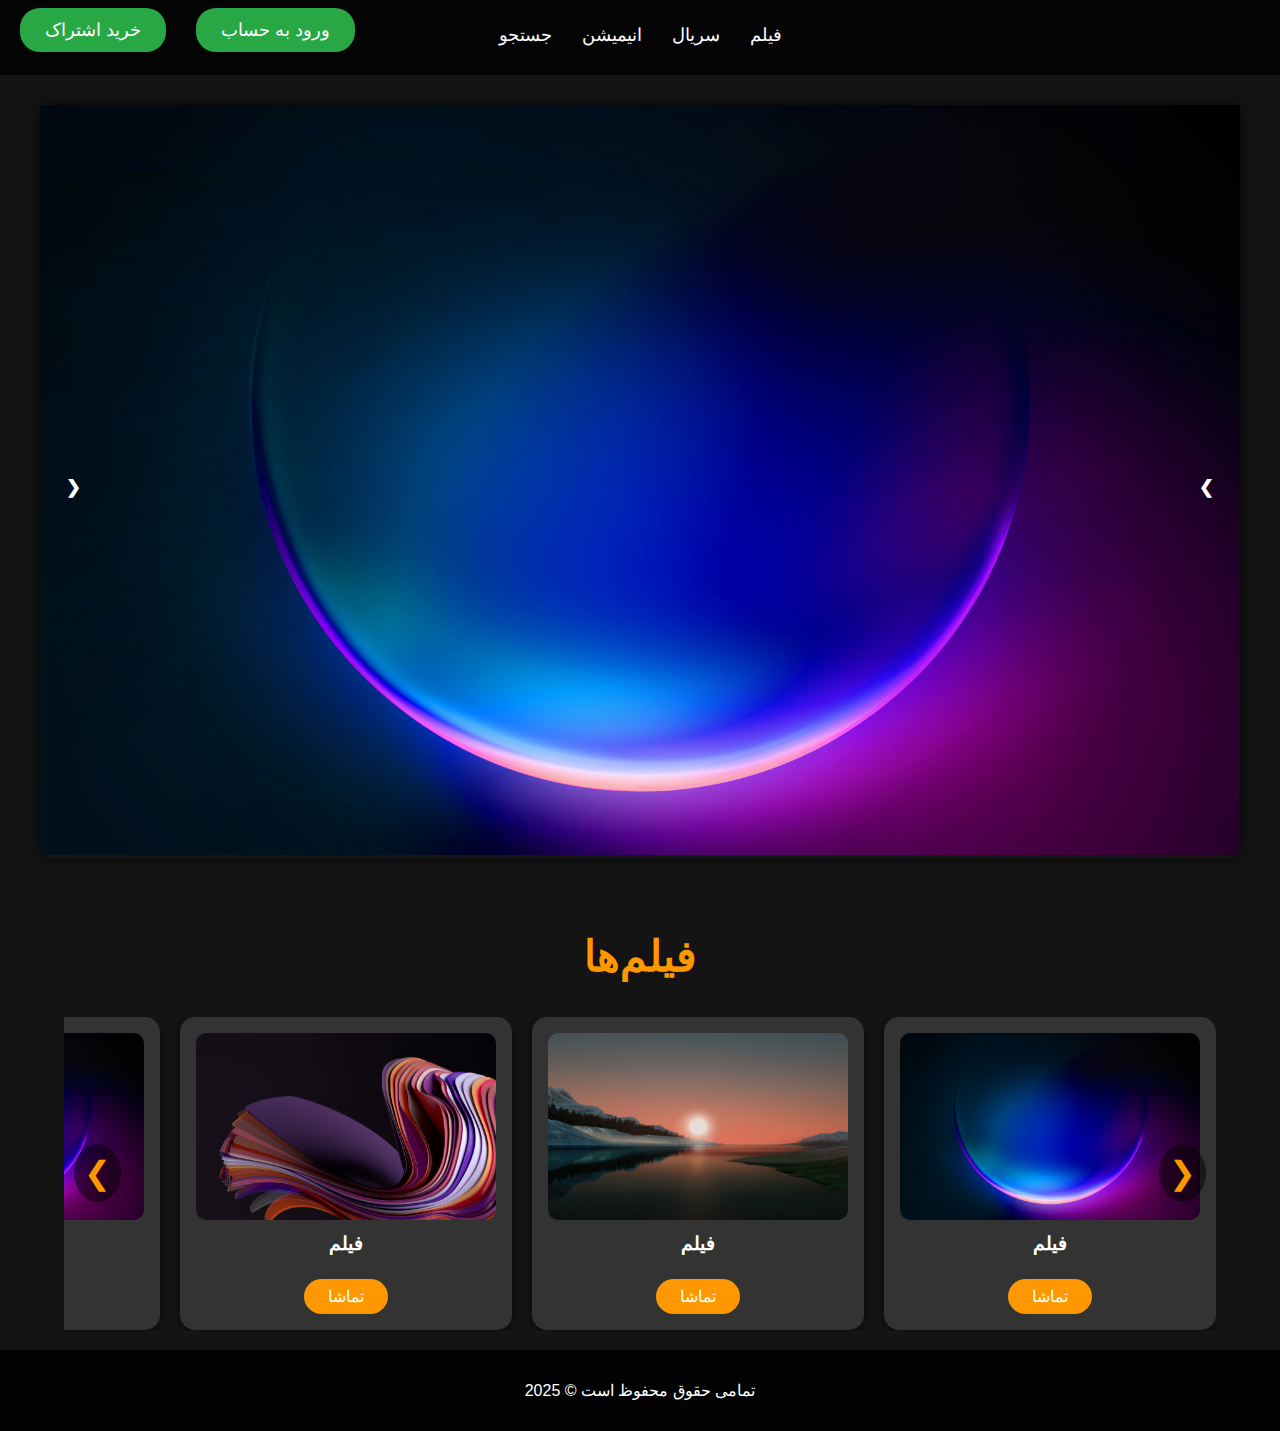
<file: index.html>
<!DOCTYPE html>
<html lang="fa" dir="rtl">

<head>
  <meta charset="UTF-8">
  <meta name="viewport" content="width=device-width, initial-scale=1.0">
  <title>فیلیمو - صفحه اصلی</title>
  <link rel="stylesheet" href="CSS/styles.css">
</head>

<body>

  <!-- هدر -->
  <div class="header" id="header">
    <ul class="header-left">
      <li><a href="pages/login.html">ورود به حساب</a></li>
      <li><a href="#">خرید اشتراک</a></li>
    </ul>
    <ul class="header-right">
      <li><a href="#">فیلم</a></li>
      <li><a href="#">سریال</a></li>
      <li><a href="#">انیمیشن</a></li>
      <li><a href="#" id="search-toggle">جستجو</a></li>
    </ul>
    <div class="search-bar" id="search-bar">
      <input type="text" placeholder="جستجو..." id="search-input">
    </div>
  </div>

  <!-- اسلایدر اول -->
  <div class="slideshow-container slider-1">
    <div class="mySlides slide-1 fade">
      <img src="images/img101.jpg" style="width:100%">
    </div>
    <div class="mySlides slide-1 fade">
      <img src="images/img102.jpg" style="width:100%">
    </div>
    <a class="prev prev-1" onclick="plusSlides1(-1)">&#10094;</a>
    <a class="next next-1" onclick="plusSlides1(1)">&#10095;</a>
  </div>

  <br><br>

  <div class="slider-title">
    <h2>فیلم‌ها</h2>
  </div>
  <div class="carousel-container">
    <div class="carousel">
      <div class="card">
        <img src="images/img101.jpg" alt="عکس">
        <h3>فیلم</h3>
        <a href="https://example.com/luxora"><button>تماشا</button></a>
      </div>
      <div class="card">
        <img src="images/img102.jpg" alt="عکس">
        <h3>فیلم</h3>
        <a href="https://example.com/grandeur"><button>تماشا</button></a>
      </div>
      <div class="card">
        <img src="images/img103.jpg" alt="عکس">
        <h3>فیلم</h3>
        <a href="https://example.com/prestigio"><button>تماشا</button></a>
      </div>
      <div class="card">
        <img src="images/img101.jpg" alt="عکس">
        <h3>فیلم</h3>
        <a href="https://example.com/elite"><button>تماشا</button></a>
      </div>
      <div class="card">
        <img src="images/img104.jpg" alt="عکس">
        <h3>فیلم</h3>
        <a href="https://example.com/elegant"><button>تماشا</button></a>
      </div>
    </div>
    <span class="arrow arrow-prev" onclick="plusSlides(-1)">❯</span>
    <span class="arrow arrow-next" onclick="plusSlides(1)">❮</span>
  </div>




  <footer>
    <p>تمامی حقوق محفوظ است &copy; 2025</p>
  </footer>

  <script src="Script/script.js"></script>
</body>

</html>
</file>
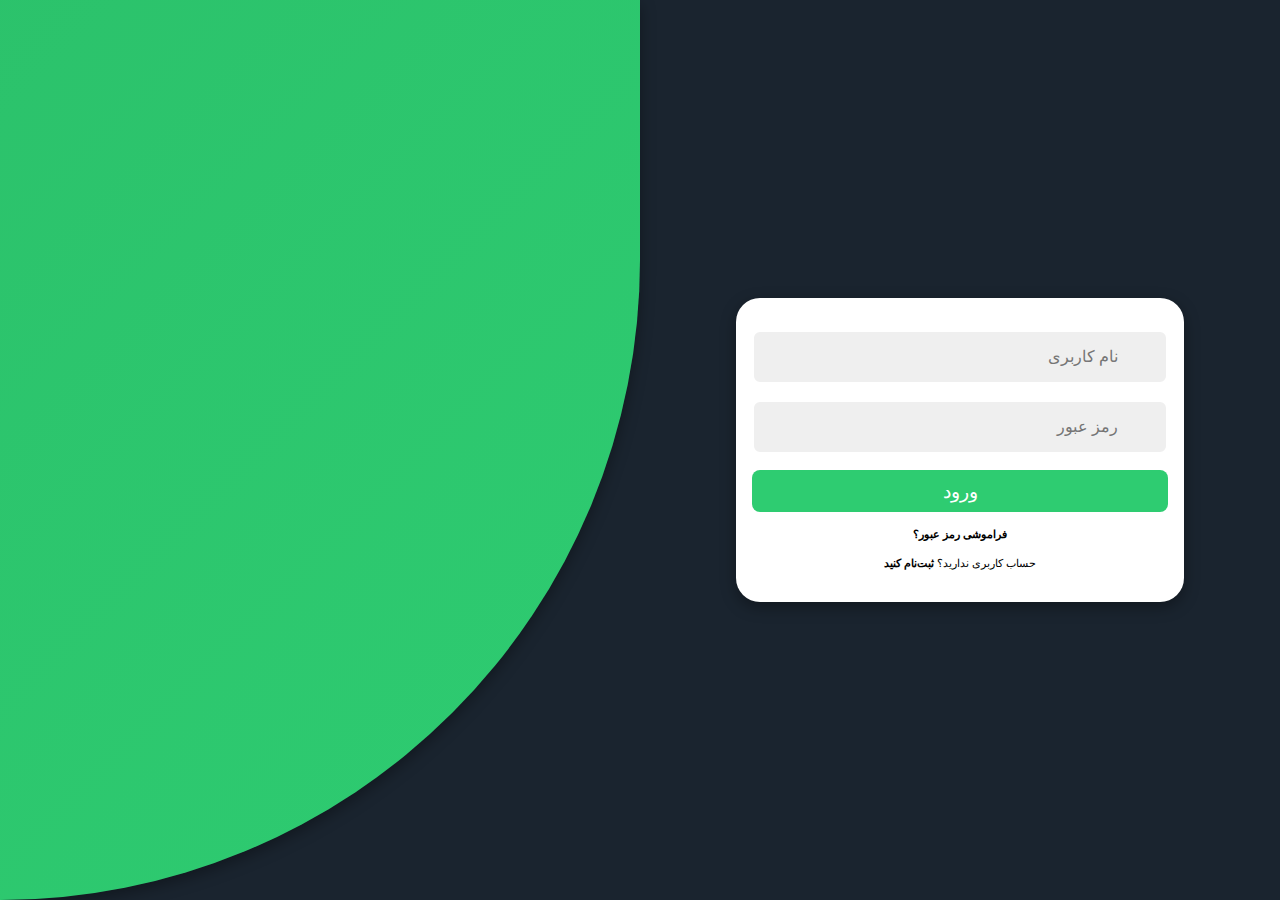
<file: pages/login.html>
<!DOCTYPE html>
<html lang="fa">

<head>
    <meta charset="UTF-8">
    <meta name="viewport" content="width=device-width, initial-scale=1.0">
    <title>فرم ورود و ثبت‌ نام</title>
    <link rel="stylesheet" href="../CSS/loginstyle.css">
    <link rel="stylesheet" href="https://cdnjs.cloudflare.com/ajax/libs/font-awesome/5.15.3/css/all.min.css">
</head>

<body>
  <div id="container" class="container">
    <!-- FORM SECTION -->
    <div class="row">
        <!-- SIGN UP -->
        <div class="col align-items-center flex-col sign-up">
            <div class="form-wrapper align-items-center">
                <div class="form sign-up">
                    <div class="input-group">
                        <i class='bx bxs-user'></i>
                        <input type="text" placeholder="نام کاربری">
                    </div>
                    <div class="input-group">
                        <i class='bx bx-mail-send'></i>
                        <input type="email" placeholder="ایمیل">
                    </div>
                    <div class="input-group">
                        <i class='bx bxs-lock-alt'></i>
                        <input type="password" placeholder="رمز عبور">
                    </div>
                    <div class="input-group">
                        <i class='bx bxs-lock-alt'></i>
                        <input type="password" placeholder="تأیید رمز عبور">
                    </div>
                    <button>
                        ثبت‌نام
                    </button>
                    <p>
                        <span>
                            حساب کاربری دارید؟
                        </span>
                        <b onclick="toggle()" class="pointer">
                            وارد شوید
                        </b>
                    </p>
                </div>
            </div>
        </div>
        <!-- END SIGN UP -->
        <!-- SIGN IN -->
        <div class="col align-items-center flex-col sign-in">
            <div class="form-wrapper align-items-center">
                <div class="form sign-in">
                    <div class="input-group">
                        <i class='bx bxs-user'></i>
                        <input type="text" placeholder="نام کاربری">
                    </div>
                    <div class="input-group">
                        <i class='bx bxs-lock-alt'></i>
                        <input type="password" placeholder="رمز عبور">
                    </div>
                    <button>
                        ورود
                    </button>
                    <p>
                        <b>
                            فراموشی رمز عبور؟
                        </b>
                    </p>
                    <p>
                        <span>
                            حساب کاربری ندارید؟
                        </span>
                        <b onclick="toggle()" class="pointer">
                            ثبت‌نام کنید
                        </b>
                    </p>
                </div>
            </div>
            <div class="form-wrapper">

            </div>
        </div>
        <!-- END SIGN IN -->
    </div>
    <!-- END FORM SECTION -->
</div>
    <script src="/Script/loginjs.js"></script>
</body>

</html>
</file>
<file: CSS/styles.css>
body {
  font-family: Arial, sans-serif;
  margin: 0;
  padding: 0;
  box-sizing: border-box;
  background-color: #141414;
  color: #fff;
}

.header {
  background-color: rgba(0, 0, 0, 0.8);
  color: white;
  text-align: center;
  padding: 25px 0;
  position: relative;
  transition: padding 0.5s ease;
}

.header-left {
  position: absolute;
  left: 20px;
  top: 20px;
  display: flex;
  gap: 30px;
}

.header-left li a {
  background-color: #28a745;
  color: white;
  padding: 12px 25px;
  border-radius: 20px;
  text-decoration: none;
  font-size: 1.1em;
  transition: background-color 0.3s;
}

.header-left li a:hover {
  background-color: #218838;
}

.header ul {
  list-style: none;
  display: flex;
  justify-content: center;
  gap: 30px;
  margin: 0;
  padding: 0;
}

.header ul li a {
  color: white;
  text-decoration: none;
  font-size: 1.1em;
  cursor: pointer;
  transition: color 0.3s;
}

.header ul li a:hover {
  color: #ffcc99;
}

.search-bar {
  display: flex;
  justify-content: center;
  align-items: center;
  overflow: hidden;
  height: 0;
  margin-top: 4px;
  transition: height 0.5s ease;
}

.search-bar input {
  width: 200px;
  height: 40px;
  padding: 0 10px;
  font-size: 1em;
  border: none;
  border-radius: 20px;
  outline: none;
  opacity: 0;
  transform: scale(0.9);
  transition: opacity 0.5s ease, transform 0.5s ease;
}

.search-bar.active {
  height: 60px;
}

.search-bar.active input {
  opacity: 1;
  transform: scale(1);
}

.slideshow-container {
  max-width: 1200px;
  position: relative;
  margin: auto; /* این باعث می‌شود که اسلایدر در وسط صفحه قرار گیرد */
  border-radius: 15px;
  box-shadow: 0px 0px 15px rgba(0, 0, 0, 0.7);
  margin-top: 30px;
  text-align: center;
}


.mySlides {
  display: none;
}

.prev, .next {
  cursor: pointer;
  position: absolute;
  top: 50%;
  width: auto;
  margin-top: -22px;
  padding: 16px;
  color: white;
  font-weight: bold;
  font-size: 18px;
  transition: 0.6s ease;
  border-radius: 3px;
  user-select: none;
  z-index: 1;
}

.next {
  right: 10px;
}

.prev {
  left: 10px;
}

.prev:hover, .next:hover {
  background-color: rgba(0, 0, 0, 0.8);
}

.active, .dot:hover {
  background-color: #ffcc99;
}

.fade {
  animation-name: fade;
  animation-duration: 1.5s;
}

@keyframes fade {
  from {opacity: .4}
  to {opacity: 1}
}

footer {
  background-color: rgba(0, 0, 0, 0.9);
  color: #fff;
  text-align: center;
  padding: 15px;
  margin-top: 20px;
}

.carousel-container {
  width: 90%;
  max-width: 1200px;
  position: relative;
  overflow: hidden; /* این باعث می‌شود که کارت‌ها از محدوده خود بیرون نروند */
  margin: auto;
}

.carousel {
  display: flex;
  gap: 20px; /* فاصله بین کارت‌ها */
  transition: transform 0.6s ease;
}

.card {
  flex: 0 0 300px; /* اندازه ثابت برای هر کارت */
  background: #333;
  border-radius: 15px;
  box-shadow: 0 4px 8px rgba(0, 0, 0, 0.5);
  text-align: center;
  padding: 1rem;
  transition: transform 0.4s ease, z-index 0.3s ease;
  position: relative;
  z-index: 1;
}

.card img {
  max-width: 100%;
  height: auto;
  border-radius: 10px;
}

.card h3 {
  margin: 0.5rem 0;
  font-size: 1.2rem;
}

.card button {
  background-color: #ff9800;
  color: white;
  border: none;
  padding: 0.5rem 1.5rem;
  border-radius: 20px;
  cursor: pointer;
  margin-top: 1rem;
  font-size: 1rem;
  transition: background-color 0.3s ease;
}

.card button:hover {
  background-color: #e68900;
}

.card:hover {
  transform: scale(1.05);
  z-index: 2;
}

.slider-title {
  text-align: center;
  margin: 20px 0;
  font-size: 1.8rem;
  color: #ff9800;
}


.arrow {
  position: absolute;
  top: 50%;
  transform: translateY(-50%);
  font-size: 2rem;
  color: #ff9800;
  cursor: pointer;
  user-select: none;
  z-index: 2;
  background-color: rgba(0, 0, 0, 0.5);
  padding: 10px;
  border-radius: 50%;
  transition: background-color 0.3s ease;
}

.arrow:hover {
  background-color: rgba(0, 0, 0, 0.8);
}

.arrow-prev {
  left: 10px;
}

.arrow-next {
  right: 10px;
}
.prev {
  left: 10px;
}

.arrow-next {
  right: 10px;
}
</file>
<file: CSS/loginstyle.css>
:root {
  --primary-color: #2ecc71; /* رنگ سبز */
  --secondary-color: #27ae60; /* رنگ سبز تیره‌تر */
  --black: #000000;
  --white: #ffffff;
  --gray: #efefef;
  --gray-2: #757575;
  --dark-bg: #1a242f; /* رنگ تیره‌تر برای پس‌زمینه */
}

@import url('https://fonts.googleapis.com/css2?family=Poppins:wght@200;300;400;500;600&display=swap');

* {
  font-family: 'Poppins', sans-serif;
  margin: 0;
  padding: 0;
  box-sizing: border-box;
}

html,
body {
  height: 100vh;
  overflow: hidden;
  background-color: var(--dark-bg);
}

.container {
  position: relative;
  min-height: 100vh;
  overflow: hidden;
}

.row {
  display: flex;
  flex-wrap: wrap;
  height: 100vh;
}

.col {
  width: 50%;
}

.align-items-center {
  display: flex;
  align-items: center;
  justify-content: center;
  text-align: center;
}

.form-wrapper {
  width: 100%;
  max-width: 28rem;
}

.form {
  padding: 1rem;
  background-color:
      var(--white);
  border-radius: 1.5rem;
  width: 100%;
  box-shadow: rgba(0, 0, 0, 0.35) 0px 5px 15px;
  transform: scale(0);
  transition: .5s ease-in-out;
  transition-delay: 1s;
}


input::placeholder {
  text-align: right; /* تنظیم جهت متن placeholder */
  direction: rtl; /* جهت متن placeholder */
}

.input-group {
  position: relative;
  width: 100%;
  margin: 1rem 0;
}

.input-group i {
  position: absolute;
  top: 50%;
  left: 1rem;
  transform: translateY(-50%);
  font-size: 1.4rem;
  color: var(--gray-2);
}

.input-group input {
  width: 100%;
  padding: 1rem 3rem;
  font-size: 1rem;
  background-color: var(--gray);
  border-radius: .5rem;
  border: 0.125rem solid var(--white);
  outline: none;
}

.input-group input:focus {
  border: 0.125rem solid var(--primary-color);
}

.form button {
  cursor: pointer;
  width: 100%;
  border: none;
  padding: .6rem 0;
  border-radius: .5rem;
  background-color:
      var(--primary-color);
  color: var(--white);
  font-size: 1.2rem;
  outline: none;
}

.form p {
  margin: 1rem 0;
  font-size: .7rem;
}

.flex-col {
  flex-direction: column;
}

.social-list {
  margin: 2rem 0;
  padding: 1rem;
  border-radius: 1.5rem;
  width: 100%;
  box-shadow: rgba(0, 0, 0, 0.35) 0px 5px 15px;
  transform: scale(0);
  transition: .5s ease-in-out;
  transition-delay: 1.2s;
}

.social-list>div {
  color: var(--white);
  margin: 0 .5rem;
  padding: .7rem;
  cursor: pointer;
  border-radius: .5rem;
  cursor: pointer;
  transform: scale(0);
  transition: .5s ease-in-out;
}

.social-list>div:nth-child(1) {
  transition-delay: 1.4s;
}

.social-list>div:nth-child(2) {
  transition-delay: 1.6s;
}

.social-list>div:nth-child(3) {
  transition-delay: 1.8s;
}

.social-list>div:nth-child(4) {
  transition-delay: 2s;
}

.social-list>div>i {
  font-size: 1.5rem;
  transition: .4s ease-in-out;
}

.social-list>div:hover i {
  transform: scale(1.5);
}

.facebook-bg {
  background-color: var(--facebook-color);
}

.google-bg {
  background-color: var(--google-color);
}

.twitter-bg {
  background-color: var(--twitter-color);
}

.insta-bg {
  background-color: var(--insta-color);
}

.pointer {
  cursor: pointer;
}

.container.sign-in .form.sign-in,
.container.sign-in .social-list.sign-in,
.container.sign-in .social-list.sign-in>div,
.container.sign-up .form.sign-up,
.container.sign-up .social-list.sign-up,
.container.sign-up .social-list.sign-up>div {
  transform: scale(1);
}

.content-row {
  position: absolute;
  top: 0;
  left: 0;
  pointer-events: none;
  z-index: 6;
  width: 100%;
}

.text {
  margin: 4rem;
  color: var(--white);
}

.text h2 {
  font-size: 3.5rem;
  font-weight: 800;
  margin: 2rem 0;
  transition: 1s ease-in-out;
}

.text p {
  font-weight: 600;
  transition: 1s ease-in-out;
  transition-delay: .2s;
}

.img img {
  width: 30vw;
  transition: 1s ease-in-out;
  transition-delay: .4s;
}

.text.sign-in h2,
.text.sign-in p,
.img.sign-in img {
  transform: translateX(-250%);
}

.text.sign-up h2,
.text.sign-up p,
.img.sign-up img {
  transform: translateX(250%);
}

.container.sign-in .text.sign-in h2,
.container.sign-in .text.sign-in p,
.container.sign-in .img.sign-in img,
.container.sign-up .text.sign-up h2,
.container.sign-up .text.sign-up p,
.container.sign-up .img.sign-up img {
  transform: translateX(0);
}

/* BACKGROUND */

.container::before {
  content: "";
  position: absolute;
  top: 0;
  right: 0;
  height: 100vh;
  width: 300vw;
  transform: translate(35%, 0);
  background-image: linear-gradient(-45deg, var(--primary-color) 0%, var(--secondary-color) 100%);
  transition: 1s ease-in-out;
  z-index: 6;
  box-shadow: rgba(0, 0, 0, 0.35) 0px 5px 15px;
  border-bottom-right-radius: max(50vw, 50vh);
  border-top-left-radius: max(50vw, 50vh);
}

.container.sign-in::before {
  transform: translate(0, 0);
  right: 50%;
}

.container.sign-up::before {
  transform: translate(100%, 0);
  right: 50%;
}

/* RESPONSIVE */

@media only screen and (max-width: 425px) {

  .container::before,
  .container.sign-in::before,
  .container.sign-up::before {
      height: 100vh;
      border-bottom-right-radius: 0;
      border-top-left-radius: 0;
      z-index: 0;
      transform: none;
      right: 0;
  }

  /* .container.sign-in .col.sign-up {
transform: translateY(100%);
} */

  .container.sign-in .col.sign-in,
  .container.sign-up .col.sign-up {
      transform: translateY(0);
  }

  .content-row {
      align-items: flex-start !important;
  }

  .content-row .col {
      transform: translateY(0);
      background-color: unset;
  }

  .col {
      width: 100%;
      position: absolute;
      padding: 2rem;
      background-color: var(--white);
      border-top-left-radius: 2rem;
      border-top-right-radius: 2rem;
      transform: translateY(100%);
      transition: 1s ease-in-out;
  }

  .row {
      align-items: flex-end;
      justify-content: flex-end;
  }

  .form,
  .social-list {
      box-shadow: none;
      margin: 0;
      padding: 0;
  }

  .text {
      margin: 0;
  }

  .text p {
      display: none;
  }

  .text h2 {
      margin: .5rem;
      font-size: 2rem;
  }
}


/* -- YouTube Link Styles -- */

#source-link {
  top: 60px;
}

#source-link>i {
  color: rgb(94, 106, 210);
}

#yt-link {
  top: 10px;
}

#yt-link>i {
  color: rgb(219, 31, 106);

}

.meta-link {
  align-items: center;
  backdrop-filter: blur(3px);
  background-color: rgba(255, 255, 255, 0.05);
  border: 1px solid rgba(255, 255, 255, 0.1);
  border-radius: 6px;
  box-shadow: 2px 2px 2px rgba(0, 0, 0, 0.1);
  cursor: pointer;
  display: inline-flex;
  gap: 5px;
  left: 10px;
  padding: 10px 20px;
  position: fixed;
  text-decoration: none;
  transition: background-color 600ms, border-color 600ms;
  z-index: 10000;
}

.meta-link:hover {
  background-color: rgba(255, 255, 255, 0.1);
  border: 1px solid rgba(255, 255, 255, 0.2);
}

.meta-link>i,
.meta-link>span {
  height: 20px;
  line-height: 20px;
}

.meta-link>span {
  color: white;
  font-family: "Rubik", sans-serif;
  transition: color 600ms;
}
</file>
